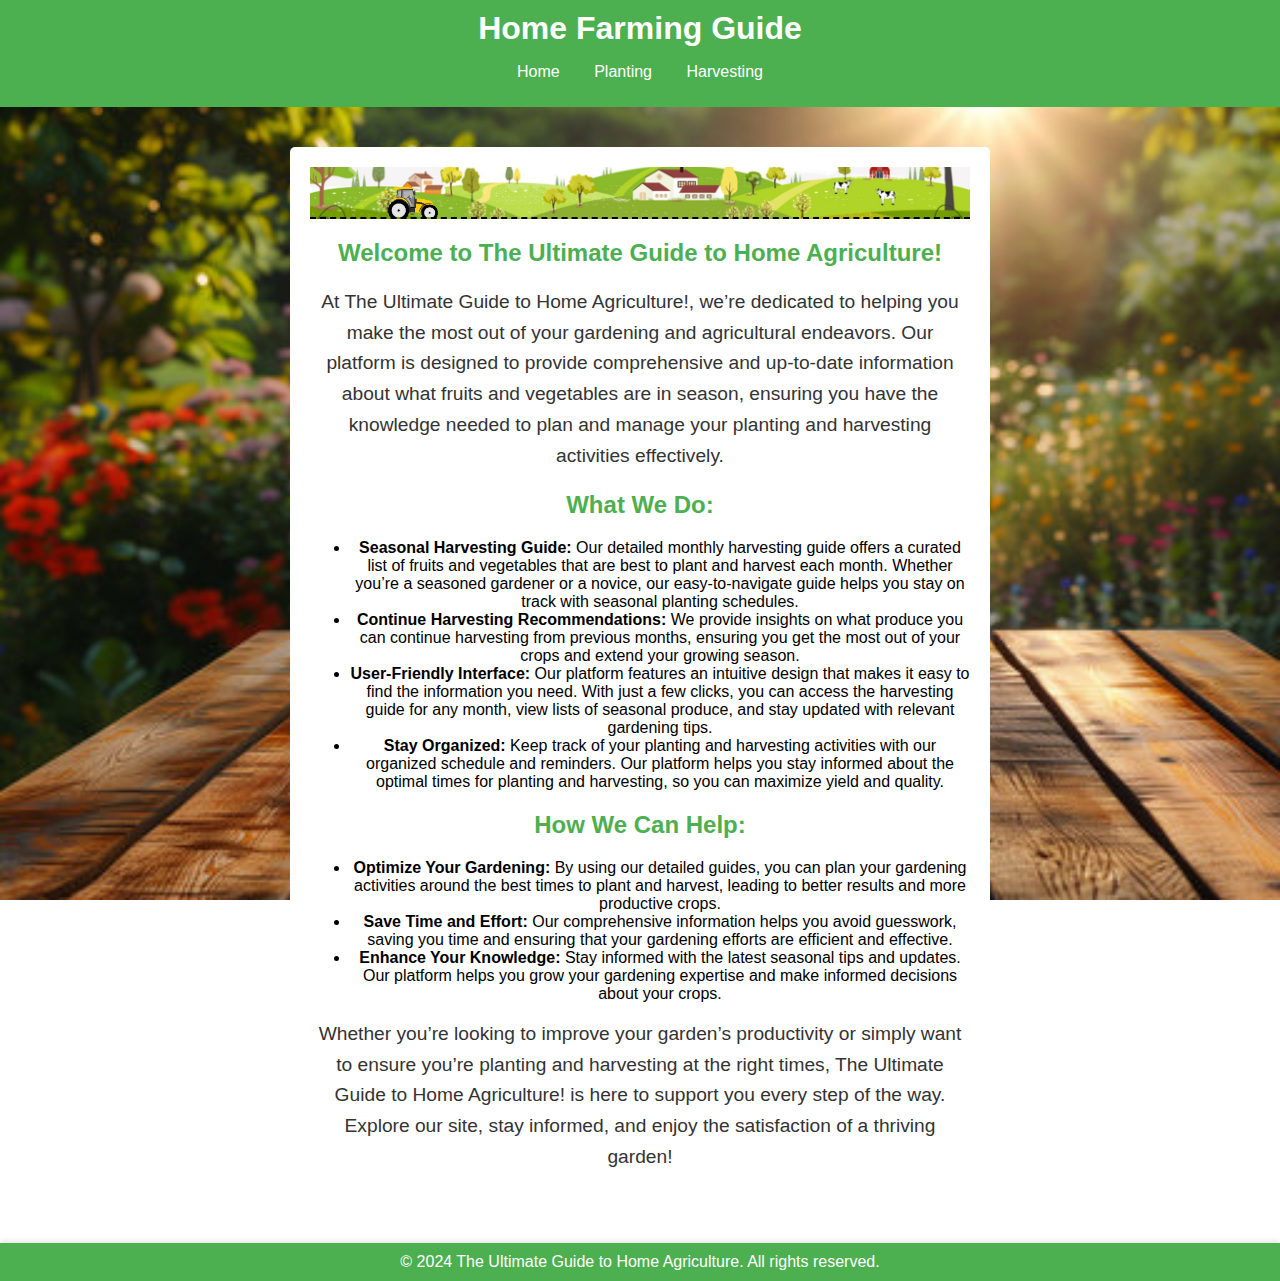
<file: index.html>
<!DOCTYPE html>
<html lang="en">
<head>
    <meta charset="UTF-8">
 
    <title>Home Farming Guide</title>
    <link rel="stylesheet" href="index.css">
    <link rel="icon" href="Images/tractor-farmall-cartoon-clip-art-vector-tractor-7cf3fc38edf1bf3dc6dbebccfe7e39ef.png">
<style>
      p {
            margin: 10px 0;
        }
        .content {
            padding: 20px;
            background: #fff;
            margin: 20px 0;
            border-radius: 5px;
        }
    
    </style>
</head>
<body>
    <header>
        <h1>Home Farming Guide</h1>
        <nav>
            <ul>
                <li><a href="index.html">Home</a></li>
                <li><a href="planting.html">Planting</a></li>
                <li><a href="harvesting.html">Harvesting</a></li>
            </ul>
        </nav>
         
    </header>
    <main>
        <section id="welcome">
            
          <div class="container content">
               <div class="moving-container">
            <div class="moving-box"></div>
        </div>
        <h2>Welcome to The Ultimate Guide to Home Agriculture!</h2>
        <p>At The Ultimate Guide to Home Agriculture!, we’re dedicated to helping you make the most out of your gardening and agricultural endeavors. Our platform is designed to provide comprehensive and up-to-date information about what fruits and vegetables are in season, ensuring you have the knowledge needed to plan and manage your planting and harvesting activities effectively.</p>

        <h2>What We Do:</h2>
        <ul>
            <li><strong>Seasonal Harvesting Guide:</strong> Our detailed monthly harvesting guide offers a curated list of fruits and vegetables that are best to plant and harvest each month. Whether you’re a seasoned gardener or a novice, our easy-to-navigate guide helps you stay on track with seasonal planting schedules.</li>
            <li><strong>Continue Harvesting Recommendations:</strong> We provide insights on what produce you can continue harvesting from previous months, ensuring you get the most out of your crops and extend your growing season.</li>
            <li><strong>User-Friendly Interface:</strong> Our platform features an intuitive design that makes it easy to find the information you need. With just a few clicks, you can access the harvesting guide for any month, view lists of seasonal produce, and stay updated with relevant gardening tips.</li>
            <li><strong>Stay Organized:</strong> Keep track of your planting and harvesting activities with our organized schedule and reminders. Our platform helps you stay informed about the optimal times for planting and harvesting, so you can maximize yield and quality.</li>
        </ul>

        <h2>How We Can Help:</h2>
        <ul>
            <li><strong>Optimize Your Gardening:</strong> By using our detailed guides, you can plan your gardening activities around the best times to plant and harvest, leading to better results and more productive crops.</li>
            <li><strong>Save Time and Effort:</strong> Our comprehensive information helps you avoid guesswork, saving you time and ensuring that your gardening efforts are efficient and effective.</li>
            <li><strong>Enhance Your Knowledge:</strong> Stay informed with the latest seasonal tips and updates. Our platform helps you grow your gardening expertise and make informed decisions about your crops.</li>
        </ul>

        <p>Whether you’re looking to improve your garden’s productivity or simply want to ensure you’re planting and harvesting at the right times, The Ultimate Guide to Home Agriculture! is here to support you every step of the way. Explore our site, stay informed, and enjoy the satisfaction of a thriving garden!</p>
    </div>
        </section>
    </main>
    <footer>
        <p>&copy; 2024 The Ultimate Guide to Home Agriculture. All rights reserved.</p>
    </footer>
    <script type="text/javascript" src="index.js"></script>
</body>
</html>
</file>
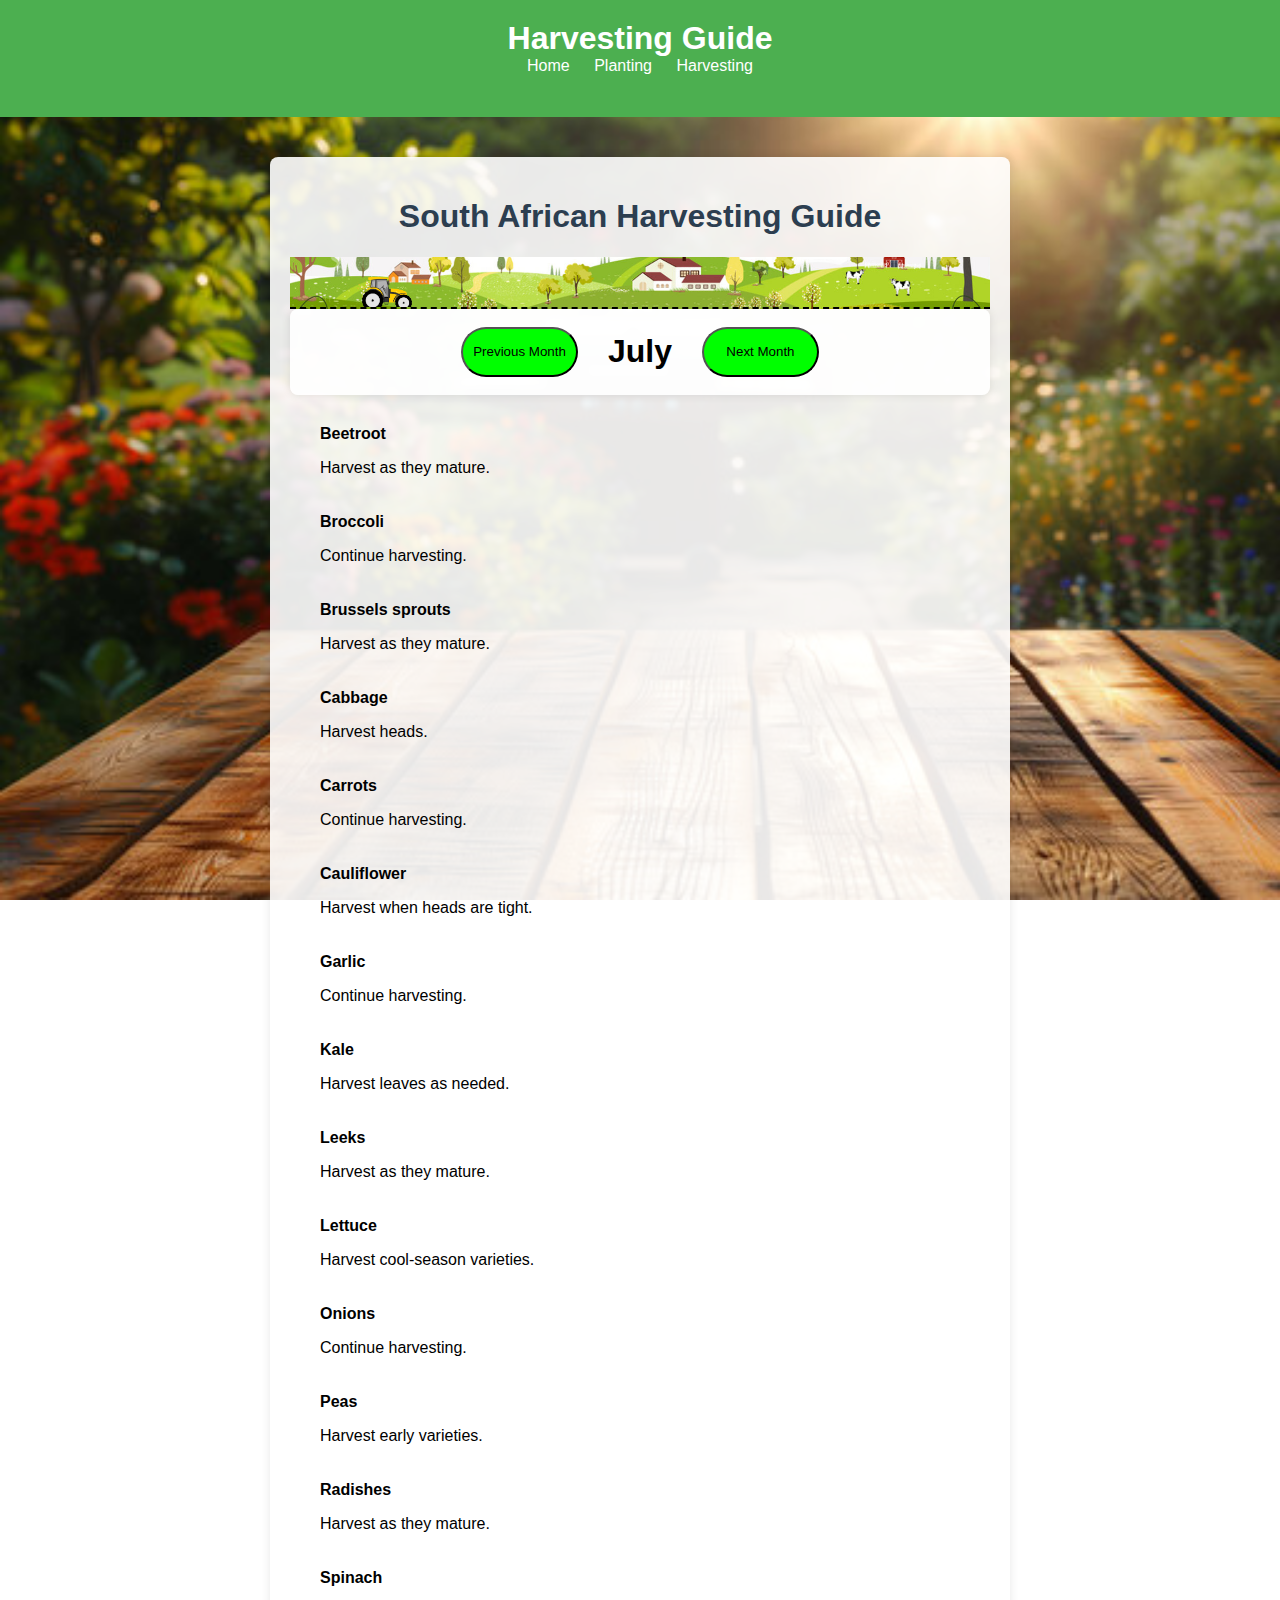
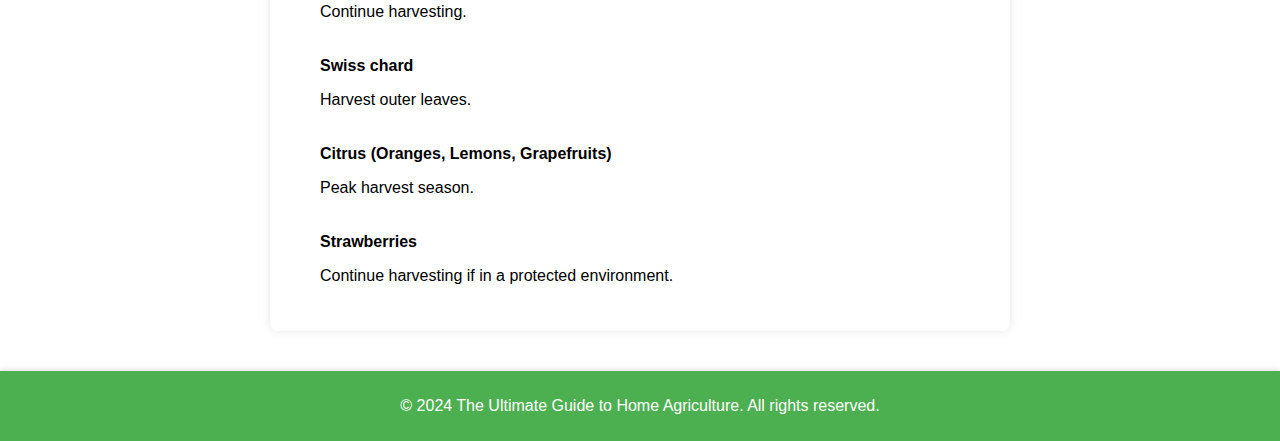
<file: harvesting.html>
<!DOCTYPE html>
<html lang="en">
<head>
    <meta charset="UTF-8">
    <title>Harvesting Guide</title>
    <link rel="stylesheet" href="harvesting.css">
    <link rel="icon" href="Images/tractor-farmall-cartoon-clip-art-vector-tractor-7cf3fc38edf1bf3dc6dbebccfe7e39ef.png">
</head>
<body>
<header style="background: #4CAF50;color: white;">
        <h1 style="color: white;padding-top: 10px;">Harvesting Guide</h1>
        <nav id="navbox">
            <tr>
                <td><a href="index.html">Home</a></td>
                <td><a href="planting.html">Planting</a></td>
                <td><a href="harvesting.html">Harvesting</a></td>
                </tr>
            
        </nav>
    </header>
    
    
    <main>
            
    <div class="container">
<h1 style="color: #2c3e50;text-align: center;">South African Harvesting Guide</h1>
          <div class="moving-container">
            <div class="moving-box"></div>
        </div>
         <div id="navcont">
    <div id="navguide">    
<table>
    <th><button id="prevMonth">Previous Month</button></th>
         
            <th><h1 id="currentMonth" "></h1></th>
    <th> <button id="nextMonth">Next Month</button></th>
                </table>   
               
              
             </div>
    </div>
         <div id="plantingGuide"></div>
        </div>
    </main>
    
    <footer>
        <p>&copy; 2024 The Ultimate Guide to Home Agriculture. All rights reserved.</p>
    </footer>
    <script src="harvesting.js"></script>
</body>
</html>
</file>
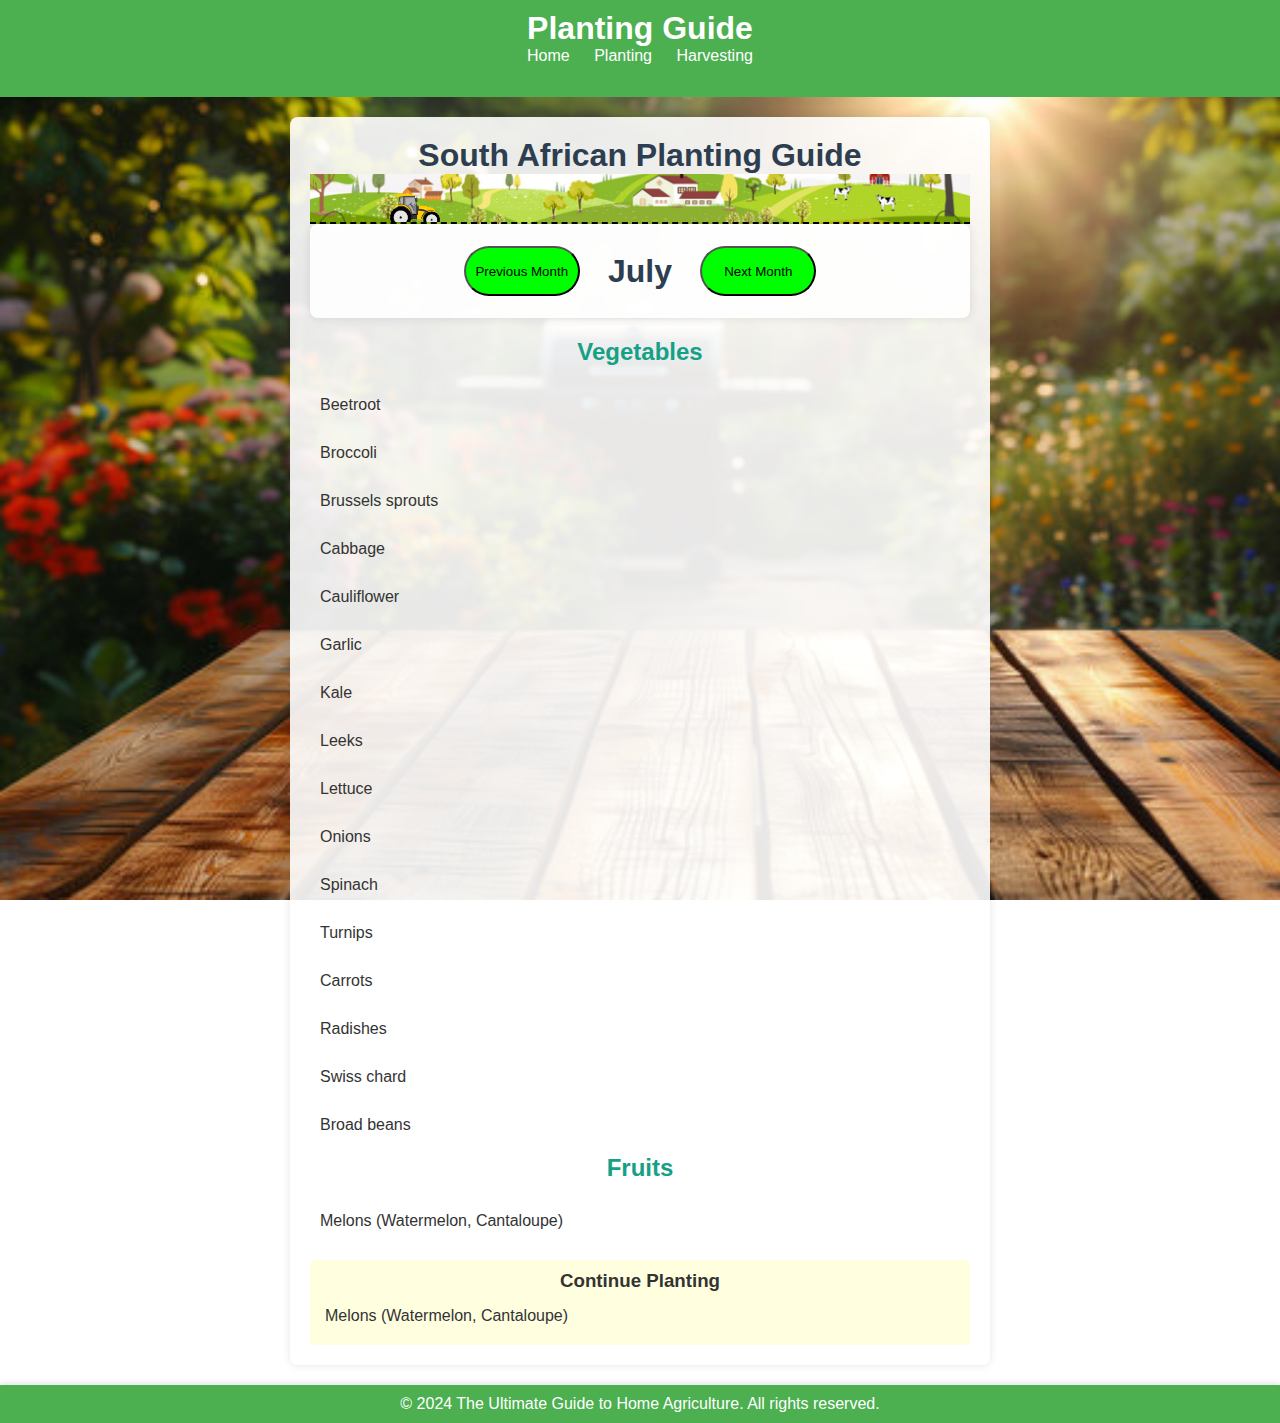
<file: planting.html>
<!DOCTYPE html>
<html lang="en">
<head>
    <meta charset="UTF-8">
    <title>Planting Guide</title>
    <link rel="stylesheet" href="style.css">
    <link rel="icon" href="Images/tractor-farmall-cartoon-clip-art-vector-tractor-7cf3fc38edf1bf3dc6dbebccfe7e39ef.png">
</head>
<body>
    <!--
* finish making look nice 
* then work on when to harvest each plant
maybe think about adding how long each thing takes before fruit harvest.
* How often to water
* maybe think about wikipedia links.


-->

 <header style="background: #4CAF50;color: white;width: 100%">
        <h1 style="color: white;padding-top: 10px;">Planting Guide</h1>
        <nav id="navbox">
            <tr>
                <td><a href="index.html">Home</a></td>
                <td><a href="planting.html">Planting</a></td>
                <td><a href="harvesting.html">Harvesting</a></td>
                </tr>
            
        </nav>
    </header>

   
        
    <div class="container">
        <h1>South African Planting Guide</h1>
        <div class="navigation">
      
        </div>
        <div class="moving-container">
            <div class="moving-box"></div>
        </div>
 
    <div id="navcont">
    <div id="navguide">    
<table>
    <th><button id="prevMonth">Previous Month</button></th>
         
            <th><h1 id="currentMonth" style="width: 100%;"></h1></th>
    <th> <button id="nextMonth">Next Month</button></th>
                </table>   
               
              
             </div>
    </div>
        <div id="plantingGuide"></div>
        
    </div>
          <footer>
        <p>&copy; 2024 The Ultimate Guide to Home Agriculture. All rights reserved.</p>
    </footer>  


    <script src="scripts.js"></script>
</body>
</html>
</file>
<file: index.css>
/* styles-index.css */
body {
    font-family: Arial, sans-serif;
    margin: 0;
    padding: 0;
    background: url(Images/bodyBG-Garden.jpg);
    background-size: cover;
    background-repeat: no-repeat;
    background-attachment: fixed;
    
}

header {
    background-color: #4CAF50;
    color: white;
    padding: 10px 0;
    text-align: center;
}

header h1 {
    margin: 0;
}

nav ul {
    list-style: none;
    padding: 0;
}

nav ul li {
    display: inline;
    margin: 0 15px;
}

nav ul li a {
    color: white;
    text-decoration: none;
}

main {
    padding: 20px;
}


#welcome {
    text-align: center;
    margin-top: 50px;
    margin: auto;
    width: 700px;
}

#welcome h2 {
    color: #4CAF50;
    margin-bottom: 20px;
}

#welcome p {
    font-size: 1.2em;
    line-height: 1.6;
    color: #333;
}

.moving-container {
    position: relative;
    width: 100%;
    height: 50px;
    background: url(Images/farmyard.jpg);
    background-size: cover;
    background-position: center;
    background-repeat: no-repeat;
    border-bottom: 2px dashed black;
    overflow: hidden;
    z-index: 1;
    margin: auto;
}

.moving-box {
    position: absolute;
    width: 50px;
    height: 50px;
    background: url(Images/tractor-farmall-cartoon-clip-art-vector-tractor-7cf3fc38edf1bf3dc6dbebccfe7e39ef.png);
    background-size: contain;
    background-repeat: no-repeat;
    margin-top: 20px;
}
footer {
    background-color: #4CAF50; /* Matching header background */
    color: white;
    text-align: center;
    padding: 10px 0;
    bottom: 0;
    width: 100%;
    box-shadow: 0 -2px 5px rgba(0, 0, 0, 0.1); /* Optional shadow for depth */
}

footer p {
    margin: 0;
    font-size: 16px;
}
</file>
<file: harvesting.css>
/* styles-harvesting.css */
body {
    font-family: Arial, sans-serif;
    margin: 0;
    padding: 0;
    background: url(Images/bodyBG-Garden.jpg);
    background-size: cover;
    background-repeat: no-repeat;
    background-attachment: fixed;
    
}

header {
    background-color: #4CAF50;
    color: white;
    padding: 10px 0;
    text-align: center;
}

header h1 {
    margin: 0;
}

nav ul {
    list-style: none;
    padding: 0;
}

nav ul li {
    display: inline;
    margin: 0 15px;
}

nav ul li a {
    color: white;
    text-decoration: none;
}

main {
    padding: 20px;
}

footer {
    background-color: #4CAF50; /* Matching header background */
    color: white;
    text-align: center;
    padding: 10px 0;
    bottom: 0;
    width: 100%;
    box-shadow: 0 -2px 5px rgba(0, 0, 0, 0.1); /* Optional shadow for depth */
}
#harvesting-guide {
    margin: 20px 0;
}

.guide-content {
    background-color: white;
    padding: 20px;
    border-radius: 5px;
    box-shadow: 0 0 10px rgba(0, 0, 0, 0.1);
}

.guide-content h3 {
    color: #4CAF50;
}

.guide-content ul {
    padding-left: 20px;
}

.guide-content ul li {
    margin-bottom: 5px;
}
.container {
    width: 700px;
    margin: 20px auto;
    padding: 20px;
    background-color: rgba(255,255,255,0.9);
    box-shadow: 0 0 10px rgba(0, 0, 0, 0.1);
    border-radius: 8px;
}

button {
    height: 50px;
    background: lime;
    border-radius: 30px;
    padding: 4px;
    width: 100%;
}
button:hover {
    cursor: pointer;
    box-shadow: 1px 1px 3px grey;
}

#navbox{
    background: #4CAF50;
    text-align:center;
    color: white;
    height: 50px;
}

#navguide {
    width:100%;
    background-color: rgba(255,255,255,0.9);
    box-shadow: 0 0 10px rgba(0, 0, 0, 0.1);
    border-radius: 8px;
    margin-bottom: 20px;
}

#navguide th {
    width: 30%;
    color: black;
}

#navcont {
    display: contents;
    justify-content: none;
    margin-left: 0;
    align-items: none;
    z-index: 2;
    color: black;
    text-align: center;
}

.moving-container {
    position: relative;
    width: 100%;
    height: 50px;
    background: url(Images/farmyard.jpg);
    background-size: cover;
    background-position: center;
    background-repeat: no-repeat;
    border-bottom: 2px dashed black;
    overflow: hidden;
    z-index: 1;
}

.moving-box {
    position: absolute;
    width: 50px;
    height: 50px;
    background: url(Images/tractor-farmall-cartoon-clip-art-vector-tractor-7cf3fc38edf1bf3dc6dbebccfe7e39ef.png);
    background-size: contain;
    background-repeat: no-repeat;
    margin-top: 20px;
}
table {
    margin: auto;
    text-align: center;
}

th {
    width: 25%;
}

ul {
    list-style-type: none; /* Remove default list styling */
    margin: 0;
    padding: 0;
}

li {
    margin-bottom: 10px; /* Space between list items */
    transition: transform 0.3s ease, color 0s ease;
    text-align: left; /* Default text alignment */
    font-size: 16px; /* Adjust font size for readability */
    padding: 10px;
}

li:hover {
    background: rgba(0,100,20,0.5);
    color: white;
    cursor: pointer;
    font-size: 25px;
    text-align: center;
    border-radius: 20px;
}

a{
    text-decoration: none;
    color: white;
    margin:10px;
}

td{
   width: 200px;
    background: white;
}
tr{
    color: white;
}

.produce{
    margin-bottom: 10px;
    transition: scale 0.4s ease, color 0.1s ease forwards;
    padding-left: 30px;
    padding-top: 10px;
    border-radius: 50px;
    padding-bottom: 0px;
    align-content: center;
}


.produce:hover{
    box-shadow: 3px 3px rgba(22,22,22, 0.1);
    transform: scale(1.03);
    background: rgba(0,100,20,0.5);
    color: white;
    text-align: center;
}
</file>
<file: style.css>
/* Reset some basic elements for consistency */
* {
    margin: 0;
    padding: 0;
    box-sizing: border-box;
}

body {
    font-family: Arial, sans-serif;
    background: url(Images/bodyBG-Garden.jpg);
    background-size: cover;
    background-repeat: no-repeat;
    background-attachment: fixed;
    color: #333;
    min-height: 100vh;
}

table {
    margin: auto;
    text-align: center;
}

th {
    width: 25%;
}

button {
    height: 50px;
    background: lime;
    border-radius: 30px;
    padding: 4px;
    width: 100%;
}

button:hover {
    cursor: pointer;
    box-shadow: 1px 1px 3px grey;
}

.container {
    width: 700px;
    margin: 20px auto;
    padding: 20px;
    background-color: rgba(255,255,255,0.9);
    box-shadow: 0 0 10px rgba(0, 0, 0, 0.1);
    border-radius: 8px;
}

h1 {
    text-align: center;
    color: #2c3e50;
}

h2 {
    text-align: center;
    color: #16a085;
    margin-bottom: 20px;
    font-size: 1.5em;
}

.planting-item {
    margin-bottom: 20px;
}

.planting-item h3 {
    color: #e67e22;
}

ul {
    list-style-type: none; /* Remove default list styling */
    margin: 0;
    padding: 0;
}

li {
    margin-bottom: 10px; /* Space between list items */
    transition: transform 0.3s ease, color 0s ease;
    text-align: left; /* Default text alignment */
    font-size: 16px; /* Adjust font size for readability */
    padding: 10px;
}

li:hover {
    background: rgba(0,100,20,0.5);
    color: white;
    cursor: pointer;
    font-size: 25px;
    text-align: center;
    border-radius: 20px;
}

.continue-planting {
    background-color: #FFFFE0; /* Pale yellow */
    padding: 10px;
    margin-top: 20px;
    border-radius: 5px;
}

.continue-planting h3 {
    margin: 0 0 10px 0;
    color: #333; /* Darker text for the title */
    text-align: center;
}

.continue-planting ul {
    list-style-type: none;
    padding: 0;
    margin: 0;
}

.continue-planting li {
    margin: 5px 0;
}

.highlight {
    background-color: #FFFFE0; /* Pale yellow background for highlighted items */
    padding: 5px;
    border-radius: 5px;
}

.moving-container {
    position: relative;
    width: 100%;
    height: 50px;
    background: url(Images/farmyard.jpg);
    background-size: cover;
    background-position: center;
    background-repeat: no-repeat;
    border-bottom: 2px dashed black;
    overflow: hidden;
    z-index: 1;
}

.moving-box {
    position: absolute;
    width: 50px;
    height: 50px;
    background: url(Images/tractor-farmall-cartoon-clip-art-vector-tractor-7cf3fc38edf1bf3dc6dbebccfe7e39ef.png);
    background-size: contain;
    background-repeat: no-repeat;
    margin-top: 20px;
}

#navguide {
    width:100%;
    background-color: rgba(255,255,255,0.9);
    box-shadow: 0 0 10px rgba(0, 0, 0, 0.1);
    border-radius: 8px;
    margin-bottom: 20px;
    padding-bottom: 20px;
    padding-top: 20px;
}

#navguide th {
    width: 30%;
}

#navcont {
   
    display: contents;
    justify-content: none;
    margin-left: 0;
    align-items: none;
    z-index: 2;
}

/* New styles for planting guide */
#planting-guide {
    margin: 20px 0;
}

.planting-content {
    background-color: white;
    padding: 20px;
    border-radius: 5px;
    box-shadow: 0 0 10px rgba(0, 0, 0, 0.1);
}

.planting-content h3 {
    color: #4CAF50;
}

.planting-content ul {
    padding-left: 20px;
}

.planting-content ul li {
    margin-bottom: 5px;
}

#navbox{
    background: #4CAF50;
    text-align:center;
    color: white;
    height: 50px;
}

a{
    text-decoration: none;
    color: white;
    margin:10px;
}

td{
   width: 200px;
    background: white;
   
}
tr{
    color: white;
}
footer {
    background-color: #4CAF50; /* Matching header background */
    color: white;
    text-align: center;
    padding: 10px 0;
    bottom: 0;
    width: 100%;
    box-shadow: 0 -2px 5px rgba(0, 0, 0, 0.1); /* Optional shadow for depth */
}

footer p {
    margin: 0;
    font-size: 16px;
}
</file>
